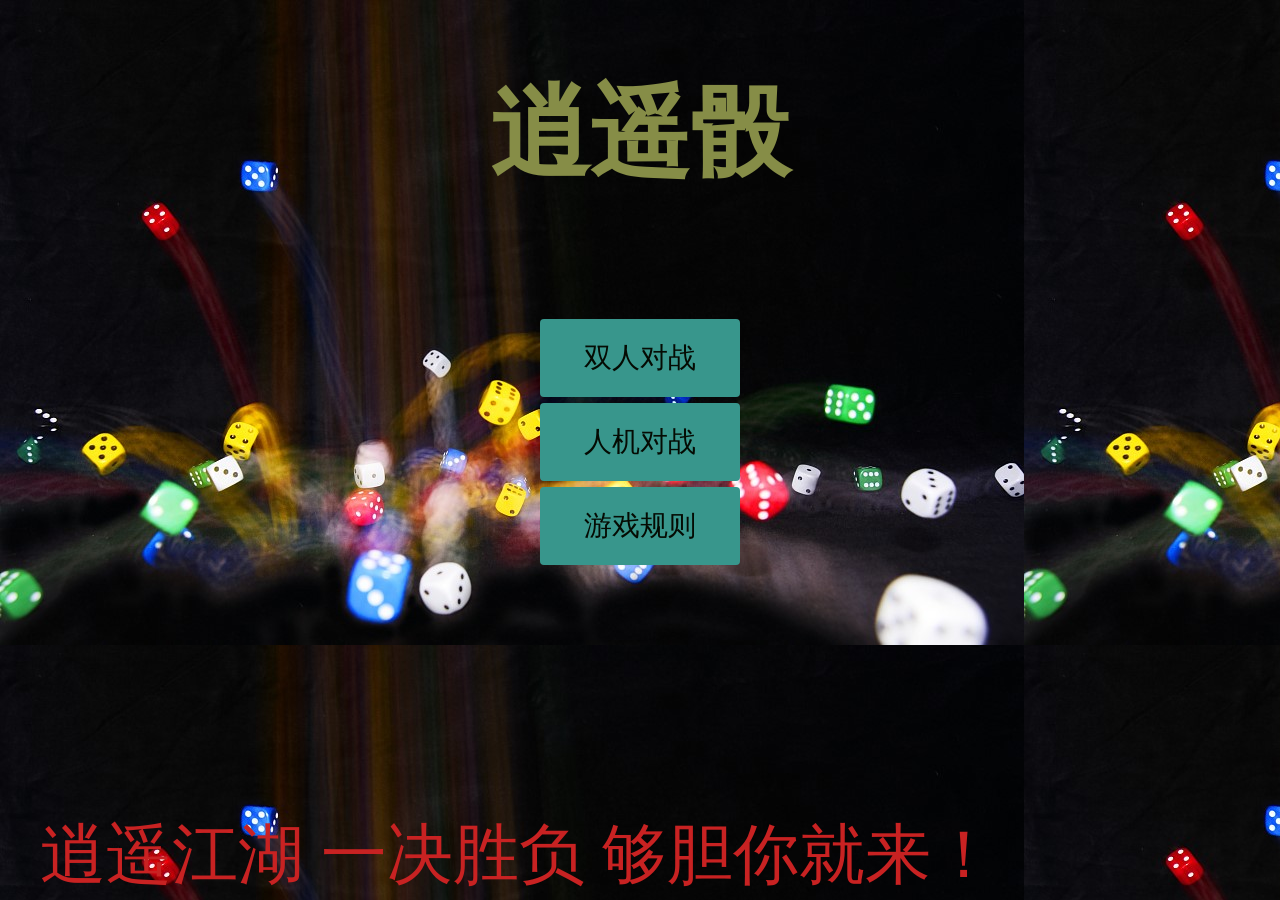
<file: xyt/index.html>
<!DOCTYPE html>
<html lang="en">
<head>
    <meta charset="UTF-8">
    <meta http-equiv="X-UA-Compatible" content="IE=edge">
    <meta name="viewport" content="width=device-width, initial-scale=1.0">
    <title>逍遥骰</title>
    <style>
        body {
            background-image: url(./img/1.jpg);
        }
        .box{
		   margin:20px auto; /*设置元素外边距*/
		   text-align: center;
		}
		.shine{
            font-family:'华文隶书';
		   font-size:100px; /*设置字体大小*/
		   font-weight:bolder; /*设置字体粗细*/
		   color:rgb(134, 141, 71); /*设置文字颜色*/
		   cursor:pointer; 
		   -webkit-animation:light 1.5s ease-in-out infinite alternate;/*设置动画*/
		}
		@-webkit-keyframes light{/*创建动画*/
		   from{
		       text-shadow:0 0 10px rgb(161, 150, 85)
		                      0 0 20px rgb(58, 96, 147),
		                      0 0 30px #fff,
		                      0 0 40px rgb(183, 79, 41),
		                      0 0 70px #0d659c,
		                      0 0 80px #ae223e,
		                      0 0 100px #00ffc8,
		                      0 0 150px #0000FF;
		   }
		   to{
		       text-shadow:0 0 5px #fff,
		                      0 0 10px gold,
		                      0 0 15px gold,
		                      0 0 20px #0d659c,
		                      0 0 35px #ae223e,
		                      0 0 40px #0d659c,
		                      0 0 50px #d31616,
		                      0 0 75px #4c9333;
		   }

		}
        .box1{
		   font-family:"华文行楷";            /*设置字体*/
		   width:600px;                    /*设置元素宽度*/
		   background:rgb(178, 137, 55);
		   margin:50px auto;                /*设置外边距*/
		   font-size: 66px;                /*设置文字大小*/
		   color:rgb(200, 34, 34);                    /*设置文字颜色*/
		   overflow:hidden;                
		}
        .marquee{
            position:absolute;

            bottom:0;
            left: 40px;
            padding:0;
            margin:0;
		   -webkit-animation: marquee 5s linear infinite alternate;/*设置动画*/
		}
		@-webkit-keyframes marquee{        /*创建动画*/
		    0%{ left:0px; }
		    100%{ left:200px; }
		}
.button {
  display: block;
  border-radius: 4px;
  background-color: #38968c;
  border: none;
  color:#050b03;
  text-align: center;
  font-size: 28px;
  padding: 20px;
  width: 200px;
  transition: all 0.5s;
  cursor: pointer;
  margin: 6px auto;
  position:relative;

left: 0%;
}

.button span {
    font-family: '华文行楷';
  cursor: pointer;
  display: inline-block;
  position: relative;
  transition: 0.5s;
}

.button span:after {
  content: '»';
  position: absolute;
  opacity: 0;
  top: 0;
  right: -20px;
  transition: 0.5s;
}

.button:hover span {
  padding-right: 25px;
  background-color: rgb(113, 114, 76);
}

.button:hover span:after {
  opacity: 1;
  right: 0;
}
       
    </style>
</head>

<body>
    <div class="box">
        <h1 class="shine">逍遥骰</h1>
    </div>

    <div class="box1">
        <p class="marquee">逍遥江湖 一决胜负 够胆你就来！</p>
    </div>

   <button class="button" onclick="window.location.href ='one.html'">
    <span>双人对战</span>
  </button>
  <button class="button" onclick="window.location.href ='two.html'">
    <span>人机对战</span>
  </button>
  <button class="button" onclick="window.location.href ='rule.html'">
    <span>游戏规则</span>
  </button>
  
   <!-- <button class="button" style="vertical-align:middle"><span>Hover </span></button> -->
  
</body>
</html>
</file>
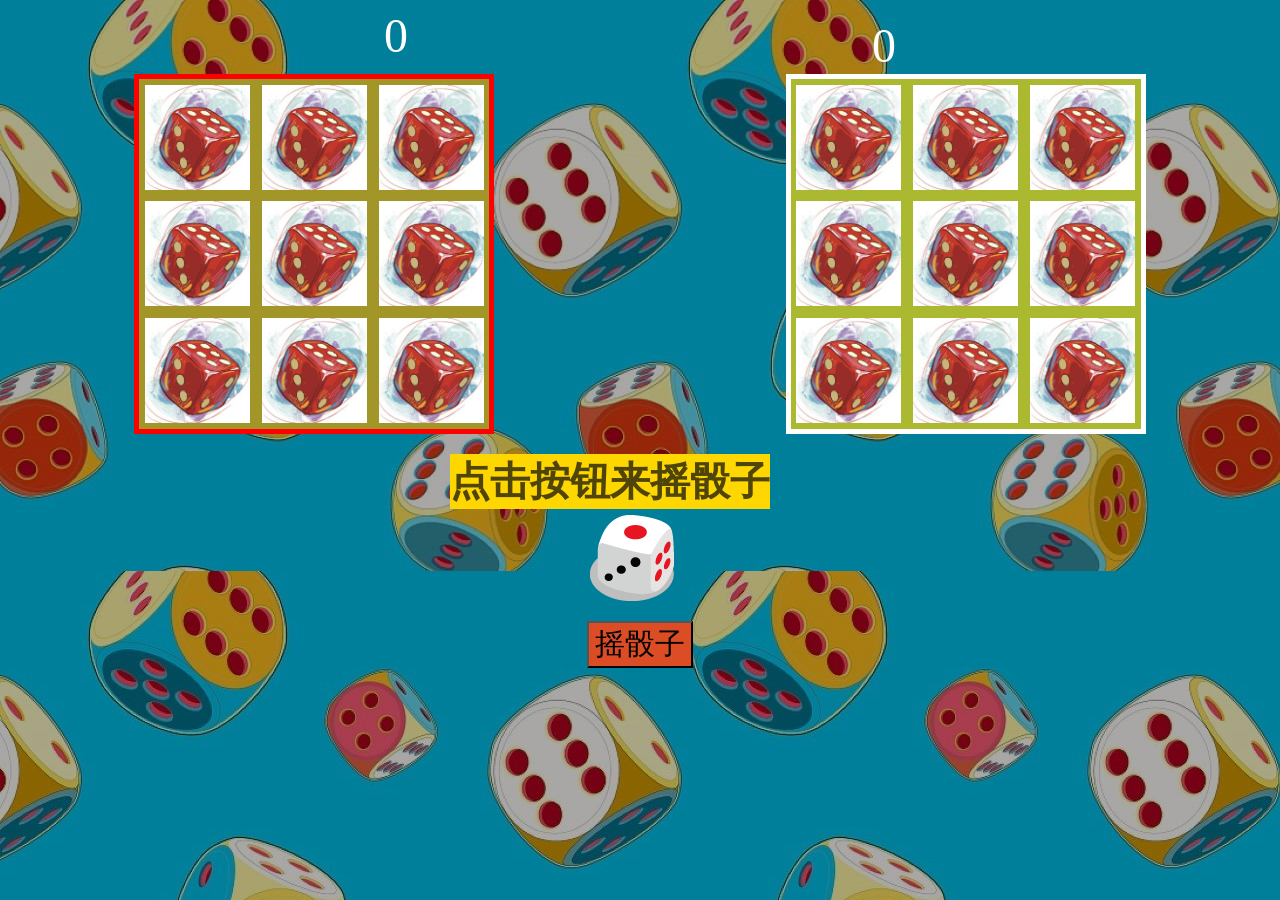
<file: xyt/one.html>
<!DOCTYPE html>
<html lang="en">
<head>
<meta charset="UTF-8">
<meta http-equiv="X-UA-Compatible" content="IE=edge">
<meta name="viewport" content="width=device-width, initial-scale=1.0">
<title>Document</title>
<link rel="stylesheet" href="./css/one.css">
</head>

<body>
    <div id="left">0</div>
    
    <div id="right">0</div>
    
	<ul class="box1" id="box1">
		<li><img src="./img/6.jpg" alt="" onclick="lay(1)" width="105px"
			height="105px" class="chessleft" id="cl1"></li>
		<li><img src="./img/6.jpg" alt="" onclick="lay(2)" width="105px"
			height="105px" class="chessleft" id="cl2"></li>
		<li><img src="./img/6.jpg" alt="" onclick="lay(3)" width="105px"
			height="105px" class="chessleft" id="cl3"></li>
		<li><img src="./img/6.jpg" alt="" onclick="lay(4)" width="105px"
			height="105px" class="chessleft" id="cl4"></li>
		<li><img src="./img/6.jpg" alt="" onclick="lay(5)" width="105px"
			height="105px" class="chessleft" id="cl5"></li>
		<li><img src="./img/6.jpg" alt="" onclick="lay(6)" width="105px"
			height="105px" class="chessleft" id="cl6"></li>
		<li><img src="./img/6.jpg" alt="" onclick="lay(7)" width="105px"
			height="105px" class="chessleft" id="cl7"></li>
		<li><img src="./img/6.jpg" alt="" onclick="lay(8)" width="105px"
			height="105px" class="chessleft" id="cl8"></li>
		<li><img src="./img/6.jpg" alt="" onclick="lay(9)" width="105px"
			height="105px" class="chessleft" id="cl9"></li>
	</ul>


	<ul class="box2" id="box2">
		<li><img src="./img/6.jpg" alt="" onclick="lay(10)" width="105px"
			height="105px" class="chessright" id="cr1"></li>
		<li><img src="./img/6.jpg" alt="" onclick="lay(11)" width="105px"
			height="105px" class="chessright" id="cr2"></li>
		<li><img src="./img/6.jpg" alt="" onclick="lay(12)" width="105px"
			height="105px" class="chessright" id="cr3"></li>
		<li><img src="./img/6.jpg" alt="" onclick="lay(13)" width="105px"
			height="105px" class="chessright" id="cr4"></li>
		<li><img src="./img/6.jpg" alt="" onclick="lay(14)" width="105px"
			height="105px" class="chessright" id="cr5"></li>
		<li><img src="./img/6.jpg" alt="" onclick="lay(15)" width="105px"
			height="105px" class="chessright" id="cr6"></li>
		<li><img src="./img/6.jpg" alt="" onclick="lay(16)" width="105px"
			height="105px" class="chessright" id="cr7"></li>
		<li><img src="./img/6.jpg" alt="" onclick="lay(17)" width="105px"
			height="105px" class="chessright" id="cr8"></li>
		<li><img src="./img/6.jpg" alt="" onclick="lay(18)" width="105px"
			height="105px" class="chessright" id="cr9"></li>
	</ul>
	<div class="container">
		<div class="row">
			<div class="mx-auto mt-4 offset-2 col-8">
				<span class="text">点击按钮来摇骰子</span>
				<div class="dice m-auto">
					<img src="images/1.jpg" id="dice_img" class="d-block w-100" />
				</div>
				<div class="w-100 text-center">
					<button id="throw" class="btn" onclick="throwt()">摇骰子</button>
				</div>
			</div>
		</div>
	</div>
	<script src="./js/jquery-1.7.2.min.js" defer></script>
	<script src="./js/one.js" defer></script>
</body>

</html>
</file>
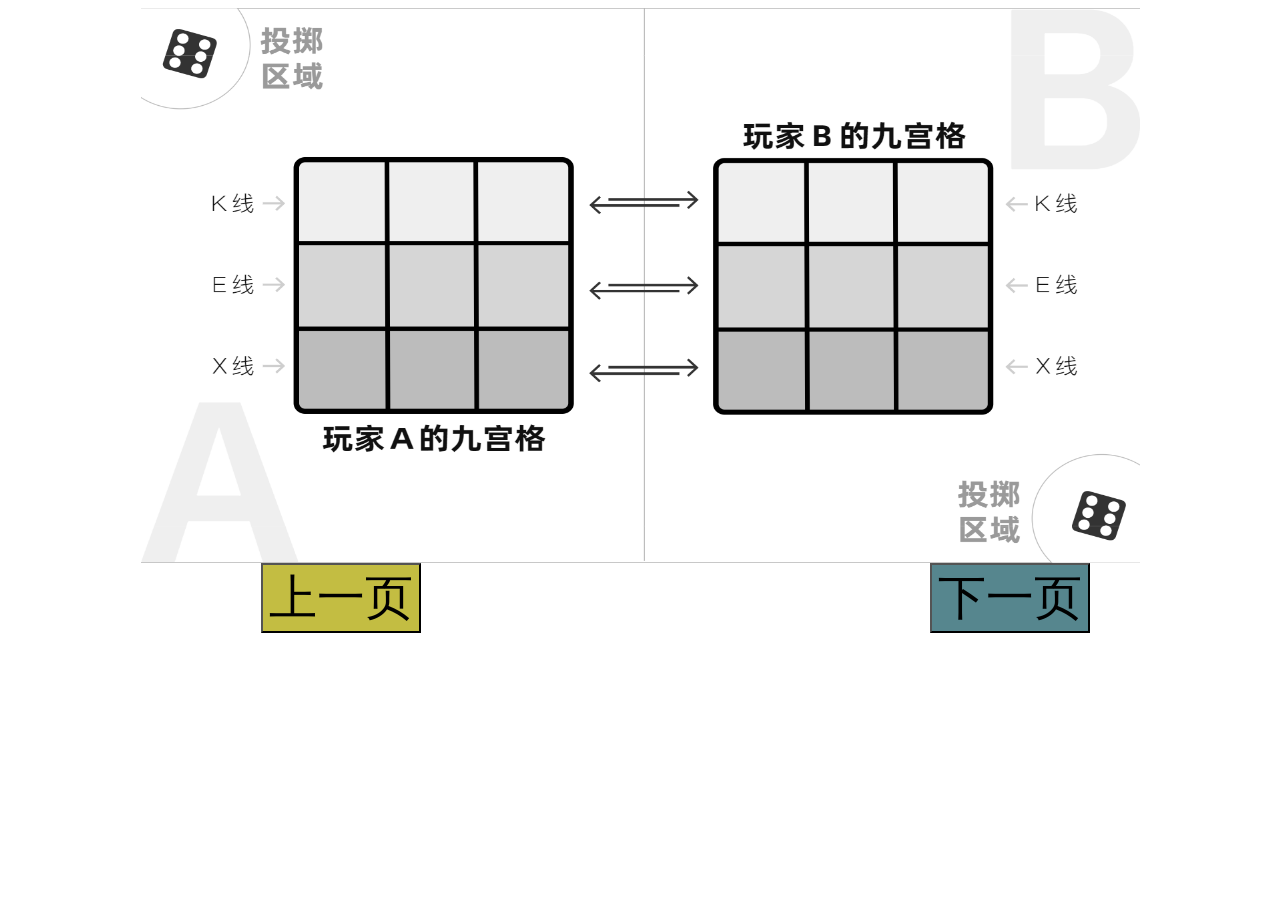
<file: xyt/rule.html>
<!DOCTYPE html>
<html lang="en">
<head>
    <meta charset="UTF-8">
    <title>Rules</title>
    <style>
     img{
        width: 999px;
        height: 555px;
        display: block;
        margin: 0 auto;
    
     }
     #last{
        font-family: '隶书';
        font-size: 300%;
       
        margin-left: 20%;
        background-color: rgb(195, 189, 66);
     }
     #next{
        font-family: '隶书';
        font-size: 300%;
        margin-left: 40%;
        background-color: rgb(86, 134, 142);
     }
    
     
     
     
    </style>

</head>

<body>
    
    <img src="./rules/01.初始盘面.png" >
    <button id="last">上一页</button>
    <button id="next">下一页</button>
    
    <script>
       
       var img=document.getElementsByTagName('img')[0];
       var last=document.getElementById('last');//获取按钮
       var next=document.getElementById('next');//获取按钮 
       var arr = ['rules/01.初始盘面.png','./rules/02.轮流掷骰.png','rules/03.消除规则.png','rules/04.结算规则.png']
       var index = 0;;
       var count=4;
        last.onclick = function(){
        // 切换到上一张，索引自减
        index--;

        //判断index是否小于0
        if(index < 0){
            index = arr.length - 1;
        }
        img.src = arr[index];
   
    }
    next.onclick = function(){
        //切换到下一张，索引自增
        index++;

        //判断index是否大于imgArr.length - 1
        if(index > arr.length - 1){
            index = 0;
        }
        img.src = arr[index];
    
      
    }
    </script>
    
   
</body>
</html>
</file>
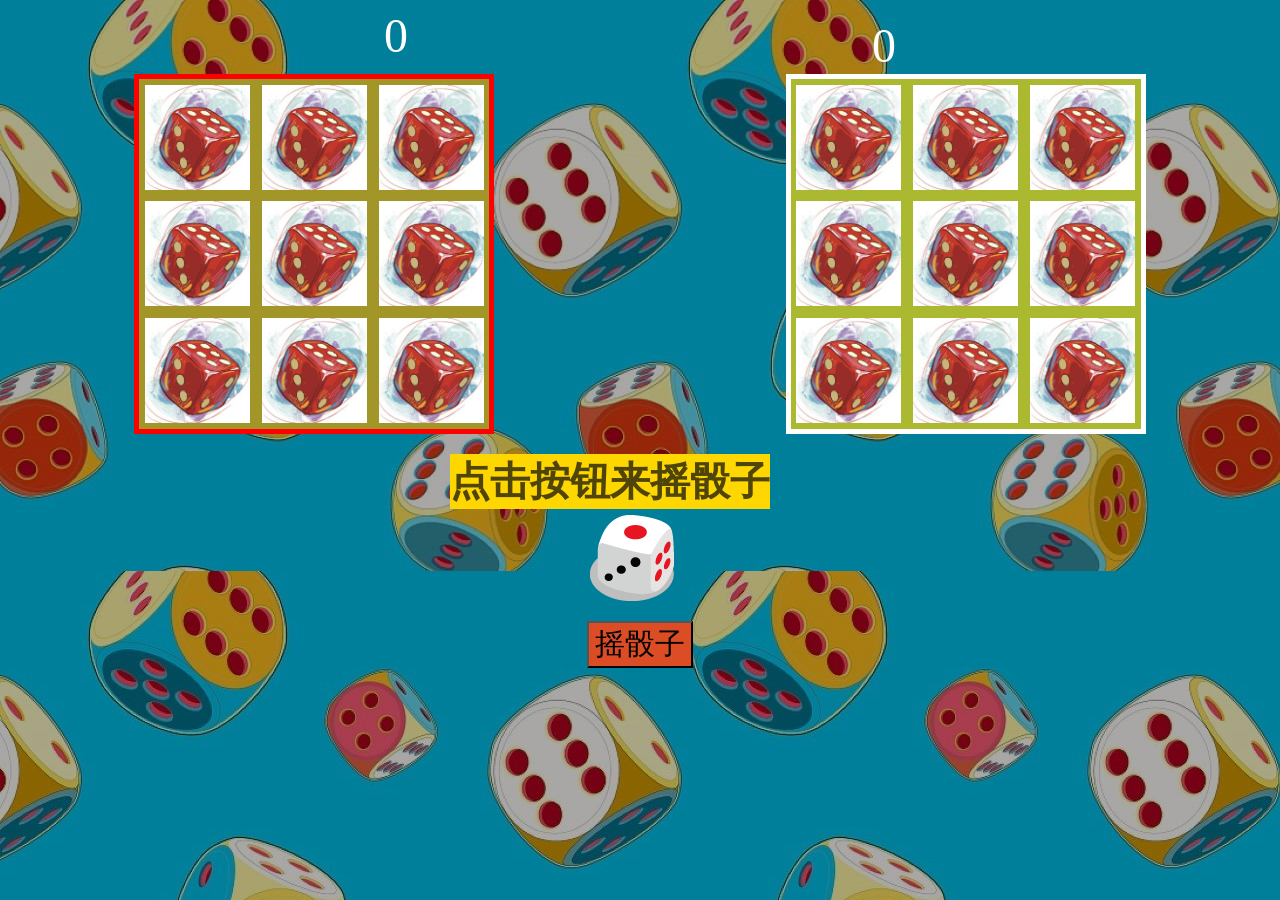
<file: xyt/two.html>
<!DOCTYPE html>
<html lang="en">
<head>
<meta charset="UTF-8">
<meta http-equiv="X-UA-Compatible" content="IE=edge">
<meta name="viewport" content="width=device-width, initial-scale=1.0">
<title>Document</title>
<link rel="stylesheet" href="./css/one.css">
</head>

<body>
    <div id="left">0</div>
    
    <div id="right">0</div>
    
	<ul class="box1" id="box1">
		<li><img src="./img/6.jpg" alt="" onclick="lay(1)" width="105px"
			height="105px" class="chessleft" id="cl1"></li>
		<li><img src="./img/6.jpg" alt="" onclick="lay(2)" width="105px"
			height="105px" class="chessleft" id="cl2"></li>
		<li><img src="./img/6.jpg" alt="" onclick="lay(3)" width="105px"
			height="105px" class="chessleft" id="cl3"></li>
		<li><img src="./img/6.jpg" alt="" onclick="lay(4)" width="105px"
			height="105px" class="chessleft" id="cl4"></li>
		<li><img src="./img/6.jpg" alt="" onclick="lay(5)" width="105px"
			height="105px" class="chessleft" id="cl5"></li>
		<li><img src="./img/6.jpg" alt="" onclick="lay(6)" width="105px"
			height="105px" class="chessleft" id="cl6"></li>
		<li><img src="./img/6.jpg" alt="" onclick="lay(7)" width="105px"
			height="105px" class="chessleft" id="cl7"></li>
		<li><img src="./img/6.jpg" alt="" onclick="lay(8)" width="105px"
			height="105px" class="chessleft" id="cl8"></li>
		<li><img src="./img/6.jpg" alt="" onclick="lay(9)" width="105px"
			height="105px" class="chessleft" id="cl9"></li>
	</ul>


	<ul class="box2" id="box2">
		<li><img src="./img/6.jpg" alt="" width="105px"
			height="105px" class="chessright" id="cr1"></li>
		<li><img src="./img/6.jpg" alt="" width="105px"
			height="105px" class="chessright" id="cr2"></li>
		<li><img src="./img/6.jpg" alt="" width="105px"
			height="105px" class="chessright" id="cr3"></li>
		<li><img src="./img/6.jpg" alt="" width="105px"
			height="105px" class="chessright" id="cr4"></li>
		<li><img src="./img/6.jpg" alt="" width="105px"
			height="105px" class="chessright" id="cr5"></li>
		<li><img src="./img/6.jpg" alt="" width="105px"
			height="105px" class="chessright" id="cr6"></li>
		<li><img src="./img/6.jpg" alt="" width="105px"
			height="105px" class="chessright" id="cr7"></li>
		<li><img src="./img/6.jpg" alt="" width="105px"
			height="105px" class="chessright" id="cr8"></li>
		<li><img src="./img/6.jpg" alt="" width="105px"
			height="105px" class="chessright" id="cr9"></li>
	</ul>
	<div class="container">
		<div class="row">
			<div class="mx-auto mt-4 offset-2 col-8">
				<span class="text">点击按钮来摇骰子</span>
				<div class="dice m-auto">
					<img src="images/1.jpg" id="dice_img" class="d-block w-100" />
				</div>
				<div class="w-100 text-center">
					<button id="throw" class="btn" onclick="throwt()">摇骰子</button>
				</div>
			</div>
		</div>
	</div>
	<script src="./js/jquery-1.7.2.min.js" defer></script>
	<script src="./js/two.js" defer></script>
</body>

</html>
</file>
<file: xyt/css/one.css>
/* * {
    margin: 0;
    padding: 0;
    box-sizing: border-box;
} */
body {
	-moz-user-select: none;
	-webkit-user-select: none;
	-ms-user-select: none;
	-khtml-user-select: none;
	user-select: none;
	background-image: url(../img/3.jpg);
}

.text {
	display: inline-block;
	background-color: gold;
	margin-left: 35%;
	font-family: '华文行楷';
	font-size: 40px;
	font-weight: bolder;
	color: rgba(13, 13, 11, 0.722);
}

.btn {
	display: block;
	margin: 0 auto;
	font-family: '隶书';
	font-size: 30px;
	background-color: rgb(220, 76, 37);
}

.dice {
	margin: 6px auto;
	height: 100px;
	width: 100px;
}

.box1 {
	border:5px solid red;
	display: inline-block;
	position: relative;
	margin-top: 66px;
	margin-left: 10%;
	text-align: center;
	overflow: hidden;
	list-style: none;
	width: 350px;
	height: 350px;
	padding: 0px;
}

.box2 {
	border:5px solid white;
	float: right;
	position: relative;
	margin-top: 66px;
	margin-right: 10%;
	overflow: hidden;
	list-style: none;
	width: 350px;
	height: 350px;
	padding: 0px;
}

.box1 li {
	width: 33.3333333%;
	height: 33.333333%;
	float: left;
	background: rgb(162, 150, 41);
	flex-wrap: nowrap;
	box-sizing: border-box;
	display: flex;
	align-items: center;
	justify-content: center;
}

.box2 li {
	width: 33.3333333%;
	height: 33.333333%;
	float: left;
	background: rgb(171, 185, 49);
	flex-wrap: nowrap;
	box-sizing: border-box;
	display: flex;
	align-items: center;
	justify-content: center;
}

#left {
	position:absolute;
	font-family: '隶书';
	font-size: 300%;
	left:30%;
	color: rgb(255, 255, 255);
}

#right {
	position:absolute;
	margin-top: 10px;
	font-family: '隶书';
	font-size: 300%;
	right:30%;
	
	color: rgb(255, 255, 255);
}
</file>
